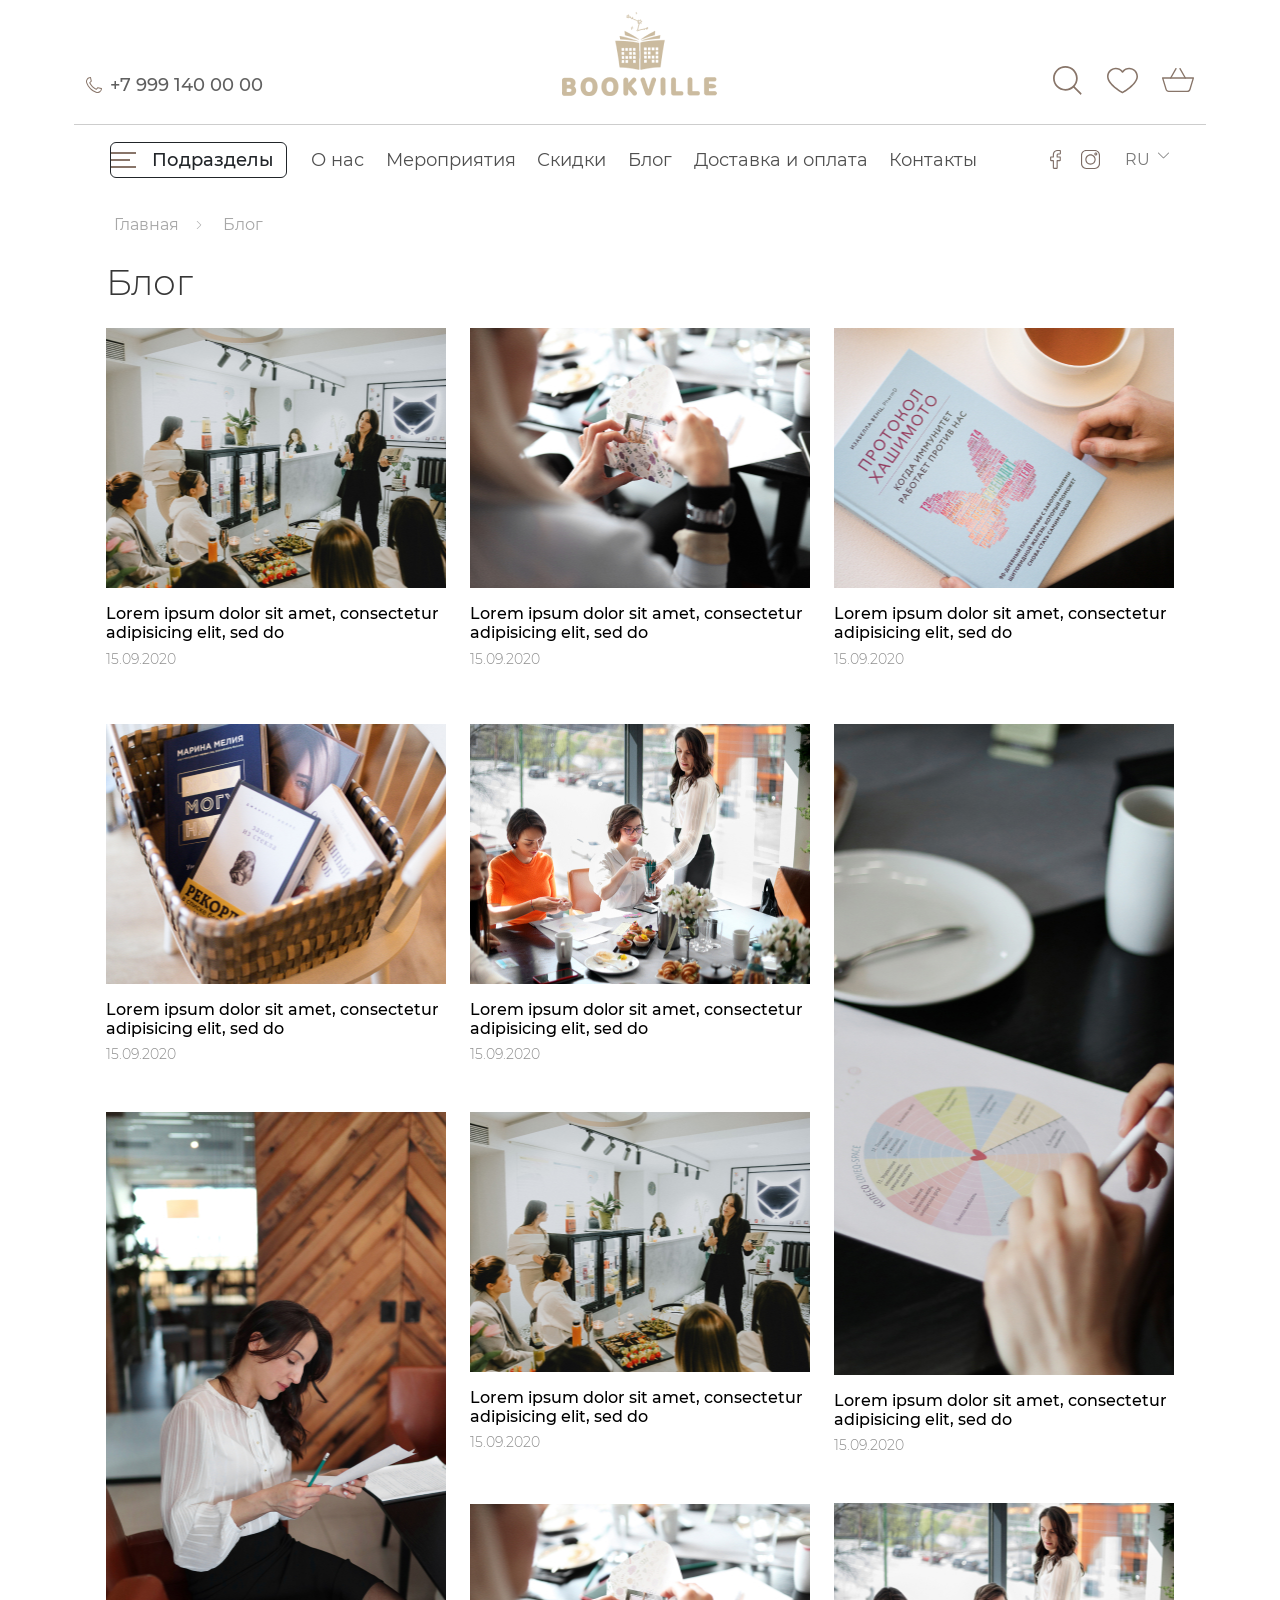
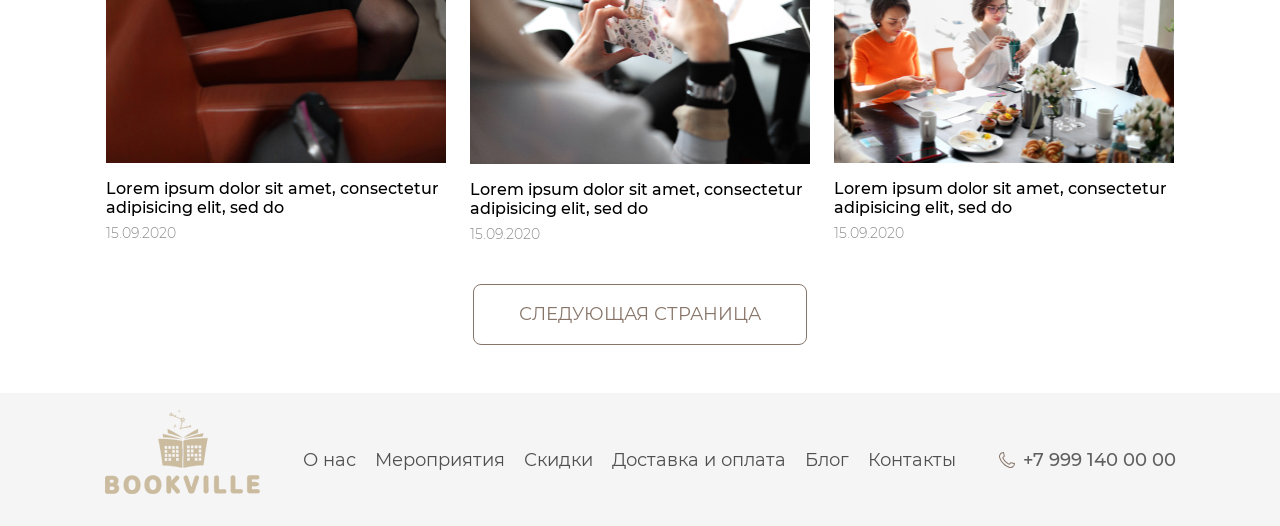
<file: blog/index.html>
<!DOCTYPE html>
<html lang="ru">
<head>
  <meta charset="UTF-8">
  <meta http-equiv="X-UA-Compatible" content="IE=edge">
  <meta name="viewport" content="width=device-width, initial-scale=1.0">
  <meta name="description" content=""/>
  <meta name="keywords" content=""/>
  <title>BOOKVILLE Blog</title>
  <link rel="stylesheet" href="fonts.css">
  <link href="https://cdn.jsdelivr.net/npm/bootstrap@5.1.3/dist/css/bootstrap.min.css" rel="stylesheet" integrity="sha384-1BmE4kWBq78iYhFldvKuhfTAU6auU8tT94WrHftjDbrCEXSU1oBoqyl2QvZ6jIW3" crossorigin="anonymous">
  <link rel="stylesheet" href="style.css">
</head>
<body>
  <header class="header mt-1 mb-4">
    <div class="row">
      <nav class="navbar navbar-expand-lg">
        <div class="container-xl d-flex justify-content-between align-items-end header-border-bottom">
          <a class="col-2 d-flex text-grey-1 text-decoration-none phone" href="tel:+7 999 140 00 00">
            <span class="d-block header-tel-icon d-inline-block align-top me-2 my-auto"></span>
            +7 999 140 00 00</a>
          <a class="col-8 d-flex justify-content-center" href="#"><img src="img/header/header-logo.png" alt="logo"></a>
          <div class="col-2 collapse navbar-collapse justify-content-end">
            <button class="btn header-icon header-btn-search me-4" type="button"
              onclick="openbox('search'); return false"></button>
            <a class="header-icon header-btn-favorites me-4" href="#"></a>
            <a class="header-icon header-btn-cart" href="#"></a>
          </div>
        </div>
      </nav>
    </div>
    <div class="container-xxl">
      <nav class="navbar navbar-expand-lg">
        <div class="container-xl d-flex justyfy-content-between flex-grow-1">
          <div class="collapse navbar-collapse">
            <div class="dropdown dropdown-section me-4">
              <button class="btn dropdown-toggle dropdown-toggle-down d-flex text-brown-1 p-left-0 active" type="button" id="dropdownSection"
                data-bs-toggle="dropdown" aria-expanded="false">
                <span class="d-block header-menu-icon d-inline-block align-top me-3 my-auto"></span>
                Подразделы
              </button>
              <div class="dropdown-menu dropdown-section-menu" aria-labelledby="dropdownSection">
                <div class="d-flex justify-content-between">
                  <div class="col-4 me-3">
                    <p class="dropdown-item dropdown-section-item">Книги</p>
                    <ul class="dropdown-section-inner">
                      <li><a href="#" class="dropdown-section-link">Художественная литература</a></li>
                      <li><a href="#" class="dropdown-section-link">Саморазвитие</a></li>
                      <li><a href="#" class="dropdown-section-link">Психология</a></li>
                      <li><a href="#" class="dropdown-section-link">Философия</a></li>
                      <li><a href="#" class="dropdown-section-link">Здоровье</a></li>
                      <li><a href="#" class="dropdown-section-link mb-0">Книги для детей
                          <ul class="dropdown-subsection-inner">
                            <li><a href="#" class="dropdown-subsection-link">– для 0 - 3 лет</a></li>
                            <li><a href="#" class="dropdown-subsection-link">– для 3 - 7 лет</a></li>
                            <li><a href="#" class="dropdown-subsection-link">– для 7 - 10 лет</a></li>
                          </ul>
                        </a></li>
                      <li><a href="#" class="dropdown-section-link">Книги для подростков</a></li>
                      <li><a href="#" class="dropdown-section-link">Эксклюзивные издания</a></li>
                    </ul>
                  </div>
                  <div class="col-4 me-3">
                    <p class="dropdown-item dropdown-section-item">Игры</p>
                    <ul class="dropdown-section-inner col-4">
                      <li><a href="#" class="dropdown-section-link">Детские</a></li>
                      <li><a href="#" class="dropdown-section-link">Взрослые</a></li>
                    </ul>
                    <p class="dropdown-item dropdown-section-item">Канцеляркие товары</p>
                    <ul class="dropdown-section-inner">
                      <li><a href="#" class="dropdown-section-link">Блокноты</a></li>
                      <li><a href="#" class="dropdown-section-link">Тетради</a></li>
                      <li><a href="#" class="dropdown-section-link">Планеры и трекеры</a></li>
                      <li><a href="#" class="dropdown-section-link">Ручки</a></li>
                      <li><a href="#" class="dropdown-section-link">Карандаши и фломастеры</a></li>
                    </ul>
                    <p class="dropdown-item dropdown-section-item">Сертификаты</p>
                    <p class="dropdown-item dropdown-section-item">Подарочные наборы</p>
                  </div>
                  <div class="col-4">
                    <p class="dropdown-item dropdown-section-item col-4">Упаковка</p>
                    <ul class="dropdown-section-inner">
                      <li><a href="#" class="dropdown-section-link">Упаковочная бумага</a></li>
                      <li><a href="#" class="dropdown-section-link">Коробки</a></li>
                      <li><a href="#" class="dropdown-section-link">Ленты</a></li>
                      <li><a href="#" class="dropdown-section-link">Конверты</a></li>
                      <li><a href="#" class="dropdown-section-link">Открытки</a></li>
                      <li><a href="#" class="dropdown-section-link">Пакеты</a></li>
                      <li><a href="#" class="dropdown-section-link">Подарочный декор</a></li>
                    </ul>
                  </div>
                </div>
              </div>
            </div>
            <ul class="navbar-nav mb-2 mb-lg-0 justify-content-between flex-grow-1">
              <li class="nav-item me-2">
                <a class="nav-link text-brown-2">О нас</a>
              </li>
              <li class="nav-item me-2">
                <a class="nav-link text-brown-2">Мероприятия</a>
              </li>
              <li class="nav-item me-2">
                <a class="nav-link text-brown-2">Скидки</a>
              </li>
              <li class="nav-item me-2">
                <a class="nav-link text-brown-2">Блог</a>
              </li>
              <li class="nav-item">
                <a class="nav-link text-brown-2 me-2">Доставка и оплата</a>
              </li>
              <li class="nav-item">
                <a class="nav-link text-brown-2">Контакты</a>
              </li>
            </ul>
          </div>
          <div class="collapse navbar-collapse justify-content-end">
            <ul class="navbar-nav mr-auto mb-2 mb-lg-0">
              <li class="nav-item me-3">
                <a class="header-facebook">
                  <img src="img/header/facebook.svg" alt="facebook">
                </a>
              </li>
              <li class="nav-item me-4">
                <a class="header-instagram">
                  <img src="img/header/instagram.svg" alt="instagram">
                </a>
              </li>
              <li class="nav-item dropdown p-right-0">
                <button class="btn btn-menu-local dropdown-toggle dropdown-toggle-lang text-grey-2" type="button" id="lang"
                  data-bs-toggle="dropdown" aria-expanded="false">
                  RU
                </button>
                <ul class="dropdown-menu" aria-labelledby="lang">
                  <li><a class="dropdown-item" href="#">EN</a></li>
                </ul>
              </li>
            </ul>
          </div>
        </div>
      </nav>
    </div>
  </header>
  <main class="main">
    <div class="container-xxl">
      <div class="section-nav mb-4">
        <div class="nav">
            <div class="nav1"><a class="text-grey-3" href="">Главная</a></div>
            <img src="img/arrow.png" alt="">
            <div class="nav2"><a class="text-grey-3" href="">Блог</a></div>
        </div>
      </div>
      <div class="section-blog">
        <h2 class="page-title mb-4 text-black-2">Блог</h2>
        <div class="row mb-4">
          <a class="col">
            <div class="blog-item blog-item01 mb-3"></div>
            <h5 class="blog-title">Lorem ipsum dolor sit amet, consectetur adipisicing elit, sed do </h5>
            <p class="blog-date">15.09.2020</p>
          </a>
          <a class="col">
            <div class="blog-item blog-item02 mb-3"></div>
            <h5 class="blog-title">Lorem ipsum dolor sit amet, consectetur adipisicing elit, sed do </h5>
            <p class="blog-date">15.09.2020</p>
          </a>
          <a class="col">
            <div class="blog-item blog-item03 mb-3"></div>
            <h5 class="blog-title">Lorem ipsum dolor sit amet, consectetur adipisicing elit, sed do </h5>
            <p class="blog-date">15.09.2020</p>
          </a>
        </div>
        <div class="row mb-4">
          <div class="col">
            <a class="card">
              <div class="blog-item blog-item04 mt-3 mb-3"></div>
              <h5 class="blog-title">Lorem ipsum dolor sit amet, consectetur adipisicing elit, sed do </h5>
              <p class="blog-date mb-5">15.09.2020</p>
            </a>
            <a class="card">
              <div class="blog-item blog-item07 mb-3"></div>
              <h5 class="blog-title">Lorem ipsum dolor sit amet, consectetur adipisicing elit, sed do </h5>
              <p class="blog-date">15.09.2020</p>
            </a>
          </div>
          <div class="col">
            <a class="card">
              <div class="blog-item blog-item05 mt-3 mb-3"></div>
              <h5 class="blog-title">Lorem ipsum dolor sit amet, consectetur adipisicing elit, sed do </h5>
              <p class="blog-date mb-5">15.09.2020</p>
            </a>
            <a class="card">
              <div class="blog-item blog-item08 mb-3"></div>
              <h5 class="blog-title">Lorem ipsum dolor sit amet, consectetur adipisicing elit, sed do </h5>
              <p class="blog-date pb-1 mb-5">15.09.2020</p>
            </a>
            <a class="card">
              <div class="blog-item blog-item09 mb-3"></div>
              <h5 class="blog-title">Lorem ipsum dolor sit amet, consectetur adipisicing elit, sed do </h5>
              <p class="blog-date">15.09.2020</p>
            </a>
          </div>
          <div class="col">
            <a class="card">
              <div class="blog-item blog-item06 mt-3 mb-3"></div>
              <h5 class="blog-title">Lorem ipsum dolor sit amet, consectetur adipisicing elit, sed do </h5>
              <p class="blog-date mb-5">15.09.2020</p>
            </a>
            <a class="card">
              <div class="blog-item blog-item10 mb-3"></div>
              <h5 class="blog-title">Lorem ipsum dolor sit amet, consectetur adipisicing elit, sed do </h5>
              <p class="blog-date">15.09.2020</p>
            </a>
          </div>
        </div>
      </div>
      <div class="section-link mb-5">
        <a class="btn btn-outline text-brown-1" href="#" role="button">СЛЕДУЮЩАЯ СТРАНИЦА</a>
      </div>
    </div>
  </main>
  <footer class="footer">
    <div class="footer-container">
      <div class="container-xxl">
        <nav class="navbar navbar-expand-lg">
          <div class="container-xl d-flex justify-content-between mb-4">
            <a class="d-flex justify-content-center" href="#"><img src="img/header/header-logo.png" alt="logo"></a>
            <div class="navbar-container">
              <ul class="navbar-nav mr-auto mb-2 mb-lg-0 mt-3 justify-content-between flex-grow-1">
                <li class="nav-item">
                  <a class="nav-link text-brown-2">О нас</a>
                </li>
                <li class="nav-item">
                  <a class="nav-link text-brown-2">Мероприятия</a>
                </li>
                <li class="nav-item">
                  <a class="nav-link text-brown-2">Скидки</a>
                </li>
                <li class="nav-item">
                  <a class="nav-link text-brown-2">Доставка и оплата</a>
                </li>
                <li class="nav-item">
                  <a class="nav-link text-brown-2">Блог</a>
                </li>
                <li class="nav-item">
                  <a class="nav-link text-brown-2">Контакты</a>
                </li>
              </ul>
            </div>
            <a class="d-flex text-grey-1 text-decoration-none mt-3 phone" href="tel:+7 999 140 00 00">
              <span class="d-block header-tel-icon d-inline-block align-top me-2 my-auto"></span>
              +7 999 140 00 00</a>
          </div>
        </nav>
      </div>
    </div>
  </footer>  
  <script src="https://cdn.jsdelivr.net/npm/bootstrap@5.1.3/dist/js/bootstrap.bundle.min.js" integrity="sha384-ka7Sk0Gln4gmtz2MlQnikT1wXgYsOg+OMhuP+IlRH9sENBO0LRn5q+8nbTov4+1p" crossorigin="anonymous"></script>
</body>
</html>
</file>
<file: blog/fonts.css>
@font-face {
  font-family: 'Montserrat';
  src: url('fonts/Montserrat-ExtraLight.eot');
  src: local('Montserrat ExtraLight'), local('Montserrat-ExtraLight'),
      url('fonts/Montserrat-ExtraLight.eot?#iefix') format('embedded-opentype'),
      url('fonts/Montserrat-ExtraLight.woff2') format('woff2'),
      url('fonts/Montserrat-ExtraLight.woff') format('woff'),
      url('fonts/Montserrat-ExtraLight.ttf') format('truetype');
  font-weight: 200;
  font-style: normal;
}

@font-face {
  font-family: 'Montserrat';
  src: url('fonts/Montserrat-MediumItalic.eot');
  src: local('Montserrat Medium Italic'), local('Montserrat-MediumItalic'),
      url('fonts/Montserrat-MediumItalic.eot?#iefix') format('embedded-opentype'),
      url('fonts/Montserrat-MediumItalic.woff2') format('woff2'),
      url('fonts/Montserrat-MediumItalic.woff') format('woff'),
      url('fonts/Montserrat-MediumItalic.ttf') format('truetype');
  font-weight: 500;
  font-style: italic;
}

@font-face {
  font-family: 'Montserrat';
  src: url('fonts/Montserrat-Italic.eot');
  src: local('Montserrat Italic'), local('Montserrat-Italic'),
      url('fonts/Montserrat-Italic.eot?#iefix') format('embedded-opentype'),
      url('fonts/Montserrat-Italic.woff2') format('woff2'),
      url('fonts/Montserrat-Italic.woff') format('woff'),
      url('fonts/Montserrat-Italic.ttf') format('truetype');
  font-weight: normal;
  font-style: italic;
}

@font-face {
  font-family: 'Montserrat';
  src: url('fonts/Montserrat-Regular.eot');
  src: local('Montserrat Regular'), local('Montserrat-Regular'),
      url('fonts/Montserrat-Regular.eot?#iefix') format('embedded-opentype'),
      url('fonts/Montserrat-Regular.woff2') format('woff2'),
      url('fonts/Montserrat-Regular.woff') format('woff'),
      url('fonts/Montserrat-Regular.ttf') format('truetype');
  font-weight: normal;
  font-style: normal;
}

@font-face {
  font-family: 'Montserrat';
  src: url('fonts/Montserrat-ThinItalic.eot');
  src: local('Montserrat Thin Italic'), local('Montserrat-ThinItalic'),
      url('fonts/Montserrat-ThinItalic.eot?#iefix') format('embedded-opentype'),
      url('fonts/Montserrat-ThinItalic.woff2') format('woff2'),
      url('fonts/Montserrat-ThinItalic.woff') format('woff'),
      url('fonts/Montserrat-ThinItalic.ttf') format('truetype');
  font-weight: 100;
  font-style: italic;
}

@font-face {
  font-family: 'Montserrat';
  src: url('fonts/Montserrat-Bold.eot');
  src: local('Montserrat Bold'), local('Montserrat-Bold'),
      url('fonts/Montserrat-Bold.eot?#iefix') format('embedded-opentype'),
      url('fonts/Montserrat-Bold.woff2') format('woff2'),
      url('fonts/Montserrat-Bold.woff') format('woff'),
      url('fonts/Montserrat-Bold.ttf') format('truetype');
  font-weight: bold;
  font-style: normal;
}

@font-face {
  font-family: 'Montserrat';
  src: url('fonts/Montserrat-Light.eot');
  src: local('Montserrat Light'), local('Montserrat-Light'),
      url('fonts/Montserrat-Light.eot?#iefix') format('embedded-opentype'),
      url('fonts/Montserrat-Light.woff2') format('woff2'),
      url('fonts/Montserrat-Light.woff') format('woff'),
      url('fonts/Montserrat-Light.ttf') format('truetype');
  font-weight: 300;
  font-style: normal;
}

@font-face {
  font-family: 'Montserrat';
  src: url('fonts/Montserrat-Black.eot');
  src: local('Montserrat Black'), local('Montserrat-Black'),
      url('fonts/Montserrat-Black.eot?#iefix') format('embedded-opentype'),
      url('fonts/Montserrat-Black.woff2') format('woff2'),
      url('fonts/Montserrat-Black.woff') format('woff'),
      url('fonts/Montserrat-Black.ttf') format('truetype');
  font-weight: 900;
  font-style: normal;
}

@font-face {
  font-family: 'Montserrat';
  src: url('fonts/Montserrat-Medium.eot');
  src: local('Montserrat Medium'), local('Montserrat-Medium'),
      url('fonts/Montserrat-Medium.eot?#iefix') format('embedded-opentype'),
      url('fonts/Montserrat-Medium.woff2') format('woff2'),
      url('fonts/Montserrat-Medium.woff') format('woff'),
      url('fonts/Montserrat-Medium.ttf') format('truetype');
  font-weight: 500;
  font-style: normal;
}

@font-face {
  font-family: 'Montserrat';
  src: url('fonts/Montserrat-ExtraLightItalic.eot');
  src: local('Montserrat ExtraLight Italic'), local('Montserrat-ExtraLightItalic'),
      url('fonts/Montserrat-ExtraLightItalic.eot?#iefix') format('embedded-opentype'),
      url('fonts/Montserrat-ExtraLightItalic.woff2') format('woff2'),
      url('fonts/Montserrat-ExtraLightItalic.woff') format('woff'),
      url('fonts/Montserrat-ExtraLightItalic.ttf') format('truetype');
  font-weight: 200;
  font-style: italic;
}

@font-face {
  font-family: 'Montserrat';
  src: url('fonts/Montserrat-BlackItalic.eot');
  src: local('Montserrat Black Italic'), local('Montserrat-BlackItalic'),
      url('fonts/Montserrat-BlackItalic.eot?#iefix') format('embedded-opentype'),
      url('fonts/Montserrat-BlackItalic.woff2') format('woff2'),
      url('fonts/Montserrat-BlackItalic.woff') format('woff'),
      url('fonts/Montserrat-BlackItalic.ttf') format('truetype');
  font-weight: 900;
  font-style: italic;
}

@font-face {
  font-family: 'Montserrat';
  src: url('fonts/Montserrat-ExtraBoldItalic.eot');
  src: local('Montserrat ExtraBold Italic'), local('Montserrat-ExtraBoldItalic'),
      url('fonts/Montserrat-ExtraBoldItalic.eot?#iefix') format('embedded-opentype'),
      url('fonts/Montserrat-ExtraBoldItalic.woff2') format('woff2'),
      url('fonts/Montserrat-ExtraBoldItalic.woff') format('woff'),
      url('fonts/Montserrat-ExtraBoldItalic.ttf') format('truetype');
  font-weight: 800;
  font-style: italic;
}

@font-face {
  font-family: 'Montserrat';
  src: url('fonts/Montserrat-SemiBoldItalic.eot');
  src: local('Montserrat SemiBold Italic'), local('Montserrat-SemiBoldItalic'),
      url('fonts/Montserrat-SemiBoldItalic.eot?#iefix') format('embedded-opentype'),
      url('fonts/Montserrat-SemiBoldItalic.woff2') format('woff2'),
      url('fonts/Montserrat-SemiBoldItalic.woff') format('woff'),
      url('fonts/Montserrat-SemiBoldItalic.ttf') format('truetype');
  font-weight: 600;
  font-style: italic;
}

@font-face {
  font-family: 'Montserrat';
  src: url('fonts/Montserrat-ExtraBold.eot');
  src: local('Montserrat ExtraBold'), local('Montserrat-ExtraBold'),
      url('fonts/Montserrat-ExtraBold.eot?#iefix') format('embedded-opentype'),
      url('fonts/Montserrat-ExtraBold.woff2') format('woff2'),
      url('fonts/Montserrat-ExtraBold.woff') format('woff'),
      url('fonts/Montserrat-ExtraBold.ttf') format('truetype');
  font-weight: 800;
  font-style: normal;
}

@font-face {
  font-family: 'Montserrat';
  src: url('fonts/Montserrat-BoldItalic.eot');
  src: local('Montserrat Bold Italic'), local('Montserrat-BoldItalic'),
      url('fonts/Montserrat-BoldItalic.eot?#iefix') format('embedded-opentype'),
      url('fonts/Montserrat-BoldItalic.woff2') format('woff2'),
      url('fonts/Montserrat-BoldItalic.woff') format('woff'),
      url('fonts/Montserrat-BoldItalic.ttf') format('truetype');
  font-weight: bold;
  font-style: italic;
}

@font-face {
  font-family: 'Montserrat';
  src: url('fonts/Montserrat-LightItalic.eot');
  src: local('Montserrat Light Italic'), local('Montserrat-LightItalic'),
      url('fonts/Montserrat-LightItalic.eot?#iefix') format('embedded-opentype'),
      url('fonts/Montserrat-LightItalic.woff2') format('woff2'),
      url('fonts/Montserrat-LightItalic.woff') format('woff'),
      url('fonts/Montserrat-LightItalic.ttf') format('truetype');
  font-weight: 300;
  font-style: italic;
}

@font-face {
  font-family: 'Montserrat';
  src: url('fonts/Montserrat-SemiBold.eot');
  src: local('Montserrat SemiBold'), local('Montserrat-SemiBold'),
      url('fonts/Montserrat-SemiBold.eot?#iefix') format('embedded-opentype'),
      url('fonts/Montserrat-SemiBold.woff2') format('woff2'),
      url('fonts/Montserrat-SemiBold.woff') format('woff'),
      url('fonts/Montserrat-SemiBold.ttf') format('truetype');
  font-weight: 600;
  font-style: normal;
}

@font-face {
  font-family: 'Montserrat';
  src: url('fonts/Montserrat-Thin.eot');
  src: local('Montserrat Thin'), local('Montserrat-Thin'),
      url('fonts/Montserrat-Thin.eot?#iefix') format('embedded-opentype'),
      url('fonts/Montserrat-Thin.woff2') format('woff2'),
      url('fonts/Montserrat-Thin.woff') format('woff'),
      url('fonts/Montserrat-Thin.ttf') format('truetype');
  font-weight: 100;
  font-style: normal;
}
</file>
<file: blog/style.css>
/* HOME */

/*Styles of color */

.text-grey-1 {
  color: #606060;
}

.text-grey-2 {
  color: #787878;
}

.text-grey-3 {
  color: #a7a7a7;
  }

.text-brown-1 {
  color: #887569;
}

.text-brown-2 {
  color: #4f4f4f;
}

.text-black-1 {
  color: #1b1b1b;
}

.text-black-2 {
  color: #373737;
}

/* Common values */

body {
  font-family: 'Montserrat', Arial, Helvetica, sans-serif;
}

a {
  cursor: pointer;
  text-decoration: none;
}

a:hover {
  opacity: 70%;
  color: #928d8d;
}

p {
  font-weight: 300;
  line-height: 1.25em;
}

.p-left-0 {
  padding-left: 0;
}

.p-right-0 {
  padding-right: 0;
}

/* Header */

.header {
  width: 86.6%;
  display: flex;
  flex-direction: column;
  margin: 0 auto;
}

.phone,
.active {
  font-size: 18px;
  font-weight: 500;
  line-height: 22px;
}

.header-border-bottom {
  padding-bottom: 28px;
  border-bottom: 1px solid #cdcdcd;  
}

.header-tel-icon {
  width: 16px;
  height: 16px;
  background-image: url('img/header/header-tel.svg');
  background-position: center;
  background-repeat: no-repeat;
  background-size: contain;
}

.header-menu-icon {
  width: 25px;
  height: 16px;
  background-image: url('img/header/icon-menu-1.svg');
  background-position: center;
  background-repeat: no-repeat;
  background-size: contain;
}

.header-icon {
  background-position: center;
  background-repeat: no-repeat;
  background-size: cover;
}

.header-btn-search {
  width: 31px;
  height: 31px;
  background-image: url('img/header/header-search.svg');
}

.header-btn-favorites {
  width: 31px;
  height: 31px;
  background-image: url('img/header/header-favorites.svg');
}

.header-btn-cart {
  width: 32px;
  height: 32px;
  background-image: url('img/header/header-cart.svg');
}

.btn-menu-local {
  padding: 0;
}

.dropdown-toggle-down::after{
  display: none;
}

.dropdown-toggle-lang::after {
  background-image: url('img/header/dropdown-icon.svg');
  width: 11px;
  height: 11px;
  background-position: center;
  background-repeat: no-repeat;
  background-size: cover;
  border: none;
}

.nav-link:hover {
  color: #787878;
}

.dropdown-section-menu {
  padding: 20px 43px;
  min-height: 462px;
  min-width: 974px;
  background: #FFFFFF;
  border: none;
  box-shadow: 0px 0px 30px rgba(71, 71, 71, 0.1);
  border-radius: 5px;
}

.dropdown-section-item {
  padding: 0;
  margin: 0;
  margin-bottom: 16px;
  font-weight: 600;
  font-size: 1.125em;
}

.dropdown-section-inner {
  margin: 0;
  margin-bottom: 26px;
  padding-left: 0;
  list-style: none;
}

.dropdown-section-link {
  font-size: 1.125em;
  font-weight: 400;
  color: #1B1B1B;
  text-decoration: none;
}

.dropdown-section-inner li:not(:last-child) .dropdown-section-link {
  display: block;
  margin-bottom: 16px;
}

.dropdown-subsection-inner {
  margin-bottom: 16px;
  padding-left: 10px;
  list-style: none;
}

.dropdown-subsection-link {
  font-size: 1.125em;
  font-weight: 300;
  color: #1B1B1B;
  text-decoration: none;
}

/* blog */

.main {
  width: 85.3%;
  display: flex;
  margin: 0 auto;
}

.nav {
  display: flex;
  width: 28%;
  margin: 0 8px;
  padding-top: 2px;
}

.nav div a {
  margin-right: 17px;
}

.nav img {
  height: 8px;
  margin: 8px 21px 0 0;
}

.page-title {
  font-weight: 300;
  font-size: 36px;
}

.blog-item {
  height: 260px;
  position: relative;
  background-repeat: no-repeat;
  background-position: center center;
  background-size: cover;
} 

.blog-item01 {
  background-image: url(img/blog1.jpg);
}

.blog-item02 {
  background-image: url(img/blog2.jpg);
}

.blog-item03 {
  background-image: url(img/blog3.jpg);
}

.blog-item04 {
  background-image: url(img/blog4.jpg);
}

.blog-item05 {
  background-image: url(img/blog5.jpg);
}

.blog-item06 {
  background-image: url(img/blog6.jpg);
  height: 651px;
}

.blog-item07 {
  background-image: url(img/blog7.jpg);
  height: 651px;
}

.blog-item08 {
  background-image: url(img/blog8.jpg);
}

.blog-item09 {
  background-image: url(img/blog9.jpg);
}

.blog-item10 {
  background-image: url(img/blog10.jpg);
}

.blog-title {
  font-size: 16px;
  color: #000;
}

.blog-date {
  font-size: 14px;
  color: #8d8d8d;
}

.card {
  border: none;
}

.btn-outline {
  width: 334px;
  height: 61px;
  border: 1px solid #887569;
  border-radius: 8px;
  display: flex;
  align-items: center;
  justify-content: center;
  margin: 0 auto;
  font-size: 18px;
  font-weight: 400;
  line-height: 22px;
}

.footer {
  background-color: #f5f5f5;
}

.footer-container {
  padding-top: 9px;
  display: flex;
  width: 87.4%;
  margin: 0 0 0 81px;
}

.navbar-container {
  margin: 0;
  display: flex;
  width: 61%;
  padding: 0;
}

.navbar-expand-lg .navbar-nav .nav-link {
  padding-right: 0;
  padding-left: 0;
  font-size: 18px;
  font-weight: 400;
  line-height: 22px;
}
</file>
